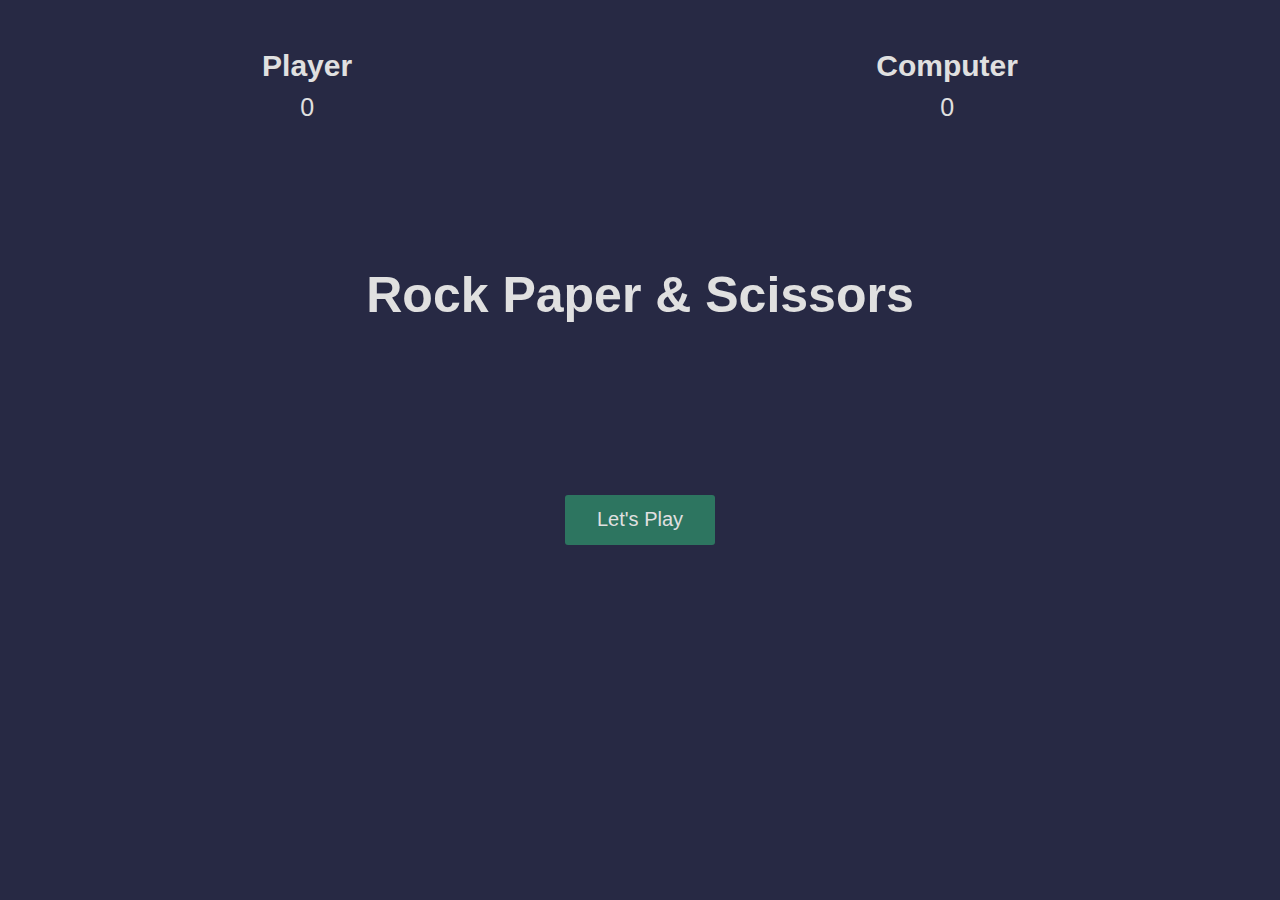
<file: Rock_paper_scissor/index.html>
<!DOCTYPE html>
<html lang= "en">
  <head>
  	 <meta charset="UTF-8" />
  	 <meta name="viewport" content="width=device-width, initial-scale=1.0" />
  	 <meta http-equiv="X-UA-Compatible" content="ie=edge" />
  	 <link rel="stylesheet" href="./style.css" />
  	 <title> Rock Paper Scissors</title>
   </head>
   <body>
  	<section class="game">
  	 	<div class="score">
  	 		<div class="player-score">
  	 			<h2>Player</h2>
  	 			<p>0</p>
  	 	  </div>
  	 		<div class="computer-score"> 
  	 			<h2>Computer</h2>
  	 			<p>0</p>
  	 	  </div>
      </div>

      <div class="intro">
  	 		<h1>Rock Paper & Scissors</h1>
  	 		<button>Let's Play</button>
  	 	</div>

  	 	<div class="match fadeOut">
  	 		<h2 class="winner">Choose an option</h2>
  	 		<div class="hands">
  	 			<img class="player-hand" src="./assets/rock.png" alt="">
  	 			<img class="computer-hand" src="./assets/rock.png" alt="">
  	 			</div>
  	 	<div class="options">
  	 			<button class="rock">rock</button>
  	 			<button class="paper">paper</button>
  	 			<button class="scissors">scissors</button>
  	 	</div> 
  	 			
  	 		</div>
  	 		
  	 	</div>
  	 	
    </section>
    <script src="app.js"></script>

   </body>
 </html>
</file>
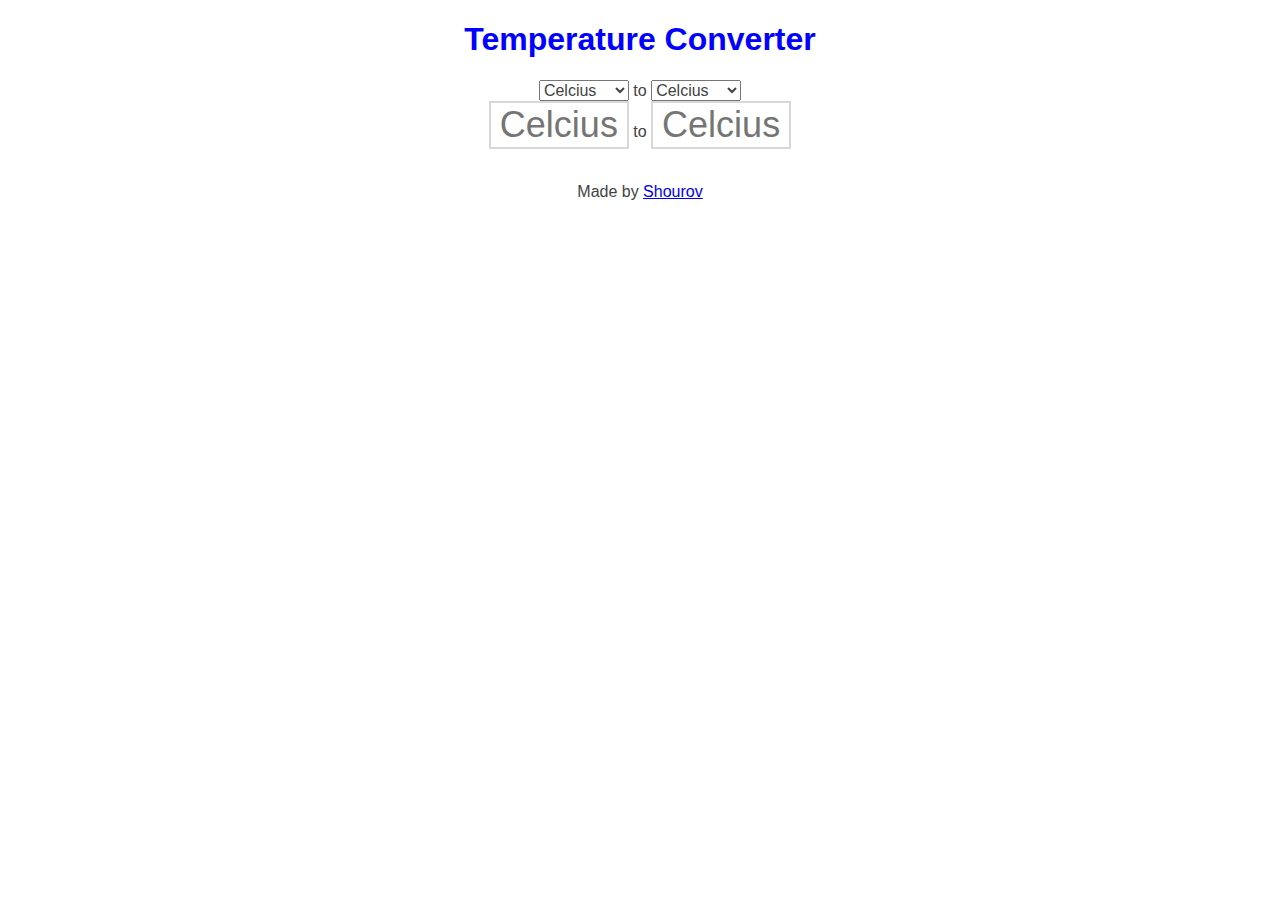
<file: Temperature-converter/index.html>
<!DOCTYPE html>
	<html lang="en">
<head>
  <title>Temperature Converter</title>

  <meta charset="utf-8" />
  <meta http-equiv="X-UA-Compatible" content="IE=edge,chrome=1">

  <meta name="description" content="" />
  <meta name="keywords" content="" />

  <meta name="viewport" content="width=device-width">

  <link rel="stylesheet" href="normalize.css" type="text/css" media="all" />

  <link rel="stylesheet" href="application.css" type="text/css" media="all" />

</head>

<body>
  <header role="banner" id="page_header" class="page-header">
    <h1>Temperature Converter</h1>
  </header>
<body>
		</select>
		<div id="sect">
		<section class="page-header">
				<select onchange="onChange('from'); calculate()" id="selectFrom">
					<option value="Celcius">Celcius</option>
					<option value="Farenheit">Farenheit</option>
					<option value="Kelvin">Kelvin</option>
				</select>
				<span class="toText">to</span>
				<select onchange="onChange('to'); calculate()" id="selectTo">
					<option value="Celcius">Celcius</option>
					<option value="Farenheit">Farenheit</option>
					<option value="Kelvin">Kelvin</option>
				</select>
			</section>
			<section class="page-header">
				<input type="text" id="from" onchange="calculate()"> <span 
id="toText"> to </span> <input type="text" id="to">
			</section>
			<br>

			<section>
				<p id="results"></p>
			</section>
		</div>
		<footer role="contentinfo" id="page_footer" class="page-footer">
    Made by <a href="https://github.com/Shourov1?tab=repositories">Shourov</a>
  </footer>
		<script src="Temp.js"></script>
	</body>
	</html>
</file>
<file: Rock_paper_scissor/style.css>
* {
  margin: 0;
  padding: 0;
  box-sizing: border-box;
}

section {
  height: 100vh;
  background-color: rgb(39, 41, 68);
  font-family: sans-serif;
}

.score {
  color: rgb(224, 224, 224);
  height: 20vh;
  display: flex;
  justify-content: space-around;
  align-items: center;
}
.score h2 {
  font-size: 30px;
}
.score p {
  text-align: center;
  padding: 10px;
  font-size: 25px;
}

.intro {
  color: rgb(224, 224, 224);
  height: 50vh;
  display: flex;
  flex-direction: column;
  align-items: center;
  justify-content: space-around;
  transition: opacity 0.5s ease; 
}

.intro h1{
	font-size: 50px;

}

.intro button, 
.match button {
	width: 150px;
	height: 50px;
	background: none;
	border: none;
	color: rgb(224, 224, 224);
	font-size: 20px;
	background: rgb(45, 117, 96);
	border-radius: 3px;
	cursor: pointer;

}

.match{
	position: absolute;
	top: 50%;
	left: 50%;
	transform: translate(-50%, -50%);
	transition: opacity 0.5 ease 0.5s; 
}

.winner{
	color: rgb(224, 224, 224);
	text-align: center;
	font-size: 50px;

}

.hands, .options{
	display: flex;
	justify-content: space-around;
	align-items: center;

}

.player-hand{
	transform: rotateY(180deg);
}

div.fadeOut{
	opacity: 0;
	pointer-events: none;

}

div.fadeIn{
	opacity: 1;
	pointer-events: all;
	
}


@keyframes shakePlayer {
  0% {
    transform: rotateY(180deg) translateY(0px);
  }
  15% {
    transform: rotateY(180deg) translateY(-50px);
  }
  25% {
    transform: rotateY(180deg) translateY(0px);
  }
  35% {
    transform: rotateY(180deg) translateY(-50px);
  }
  50% {
    transform: rotateY(180deg) translateY(0px);
  }
  65% {
    transform: rotateY(180deg) translateY(-50px);
  }
  75% {
    transform: rotateY(180deg) translateY(0px);
  }
  85% {
    transform: rotateY(180deg) translateY(-50px);
  }
  100% {
    transform: rotateY(180deg) translateY(0px);
  }
}

@keyframes shakeComputer {
  0% {
    transform: translateY(0px);
  }
  15% {
    transform: translateY(-50px);
  }
  25% {
    transform: translateY(0px);
  }
  35% {
    transform: translateY(-50px);
  }
  50% {
    transform: translateY(0px);
  }
  65% {
    transform: translateY(-50px);
  }
  75% {
    transform: translateY(0px);
  }
  85% {
    transform: translateY(-50px);
  }
  100% {
    transform: translateY(0px);
  }
}
</file>
<file: Temperature-converter/application.css>
*,
*:before,
*:after {
  box-sizing: border-box;
}

body {
  color: #424242;
}

.page-header,
.page-content,
.page-footer {
  margin: auto;
  text-align: center;
  width: 600px;
}

.page-content {
  margin: 100px auto;
  max-width: 40rem;
}


input {
  background: transparent;
  border: 2px solid #d8d8d8;
  font-size: 36px;
  text-align: center;
  width: 140px;
  -moz-appearance:textfield;
  -webkit-appearance: none;
}

input:focus {
  border-bottom: 2px solid #B2316D;
  outline: none;
}

label {
  display: block;
}

.field-group {
  display: inline-block;
}

.field-group + .field-group {
  margin-left: 20px;
}

.errors {
  color: #B2316D;
  margin-top: 1.5rem;
}

.is-hidden {
  height: 0;
  opacity: 0;
  visibility: hidden;
}
</file>
